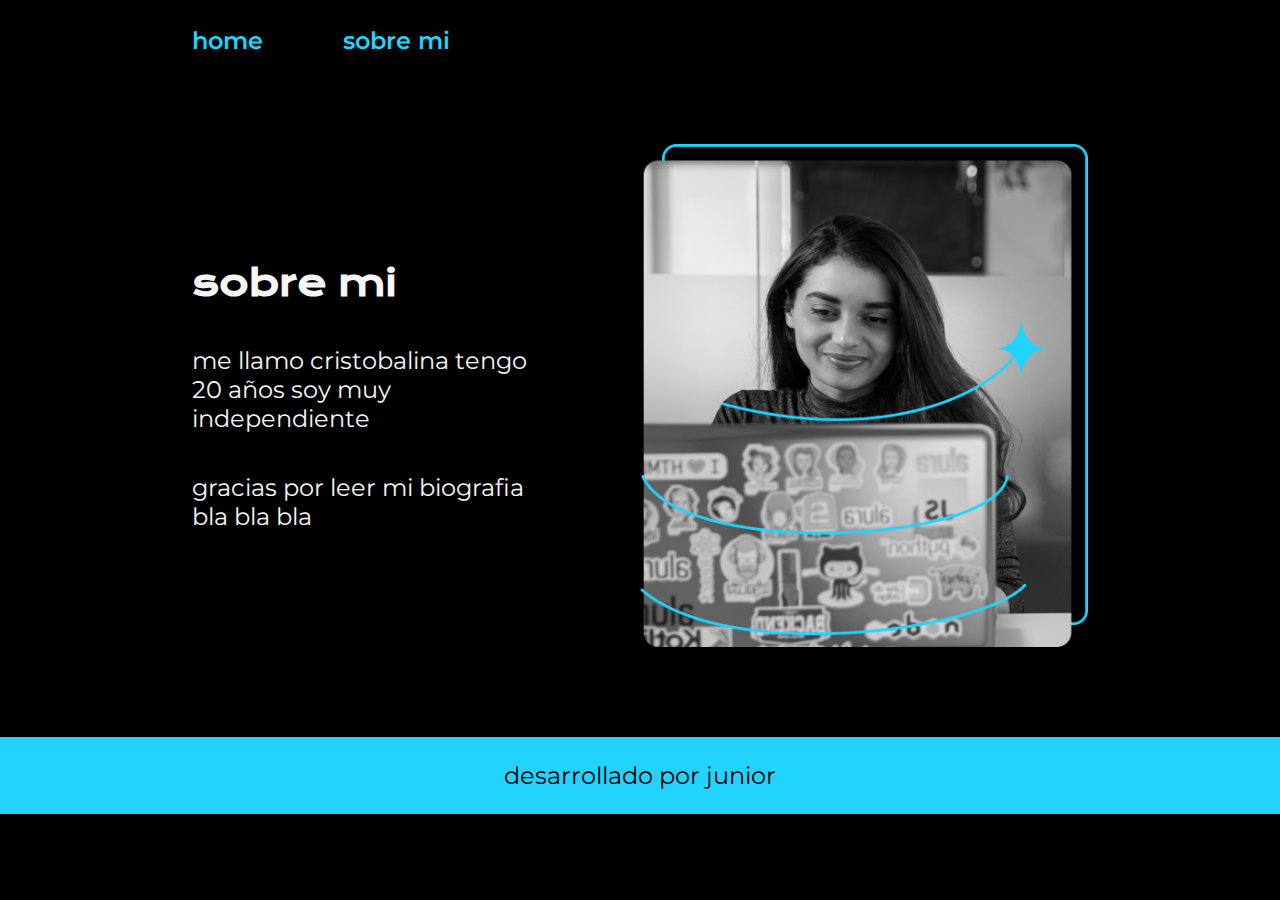
<file: about.html>
<!DOCTYPE html>
<html lang="es-mx">
<head>
    <meta charset="UTF-8">
    <meta http-equiv="X-UA-Compatible" content="IE=edge">
    <meta name="viewport" content="width=device-width, initial-scale=1.0">
    <title>sobre mi</title>
    <link rel="stylesheet" href="./styles/style.css">
</head>
<body>
    <header class="header">
        <nav class="header__menu">
            <a class="header__menu__link"href="index.html">home</a>
            <a class="header__menu__link"href="about.html">sobre mi</a>
        </nav>
      </header>
      <main class="presentacion">

        <section class="presentacion__contenido">
            <h1 class="presentacion__contenido__titulo">sobre mi</h1>
            <p class="presentacion__contenido__texto">me llamo cristobalina tengo 20 años soy muy independiente</p>
            <p class="presentacion__contenido__texto">gracias por leer mi biografia bla bla bla</p>
        </section>

        <img class="presentacion__imagen" src="Imagem.png" alt="imagen de ana garcia trabajando">

      </main> 
      <footer class="footer">
        <p>desarrollado por junior</p>
    </footer>
    
</body>
</html>
</file>
<file: styles/style.css>
@import url('https://fonts.googleapis.com/css2?family=Krona+One&family=Montserrat:ital,wght@0,100..900;1,100..900&display=swap');


:root{
    --color-primario:#000000;
    --color-secundario:#f6f6f6;
    --color-terciario:#22d4fd;
    --color-hover:#272727;

    --fuente-Montserrat:"Montserrat", sans-serif;
    --fuente-Krona:"Krona One", sans-serif;
}


* {
    padding: 0;
    margin: 0;
}


body {
    box-sizing: border-box;
    background-color:var(--color-primario);
    color: var(--color-secundario);
    
}
.header{
padding: 2% 0% 0% 15%;
}
.header__menu{
display: flex;
gap: 80px;
}
.header__menu__link{
    font-family: var(--fuente-Montserrat);
    font-size: 1.5rem;  
    font-weight: 600;
    color: var(--color-terciario);
    text-decoration: none;
}


.presentacion{
    display: flex;
    align-items: center;
    padding: 7% 15%;
    justify-content: space-between;
    gap: 82px;
}

.presentacion__contenido{
    width: 50%;
    display: flex;
    flex-direction: column;
    gap: 40px;

}
.presentacion__contenido__titulo{
    font-size: 2.25rem;
    font-family: var(--fuente-Krona);
}

.titulo__destaque{
    color: var(--color-terciario);
}

.presentacion__contenido__texto{
    font-size: 1.5rem;
    font-family: var(--fuente-Montserrat);
}

.presentacion__enlaces{
    display: flex;
    justify-content: space-between;
    flex-direction: column;
    align-items: center;
    gap: 32px;
}
.presentacion__enlace__subtitulo{
    font-family: var(--fuente-Krona);
    font-size: 1.5rem;
    font-weight: 400;

}
.presentacion__enlaces__link{
    width: 50%;
    text-align: center;
    padding: 21.5px 0;
    border-radius: 8px;
    font-family: var(--fuente-Montserrat);
    font-size: 1.5rem;
    font-weight: 600;
    text-decoration: none;
    color: var(--color-secundario);
    border: 2px solid var(--color-terciario);
    display: flex;
    justify-content: center;
    gap: 10px;
} 
.presentacion__enlaces__link:hover{

    background-color:var(--color-hover);

}
.presentacion__imagen{
    width: 50%;
}

.footer{
    background-color: var(--color-terciario);
    padding: 1.5rem;
    color: #000000;
    text-align: center;
    font-family: var(--fuente-Montserrat);
    font-size: 1.5rem;
    font-weight: 400;

} 
@media (max-width:1200px){

.header{
    padding: 10%;
}  

.header__menu{
    justify-content: center;
}

.presentacion{
    flex-direction: column-reverse;
    padding: 5%;
}
.presentacion__contenido{
    width: auto;
}

}
</file>
